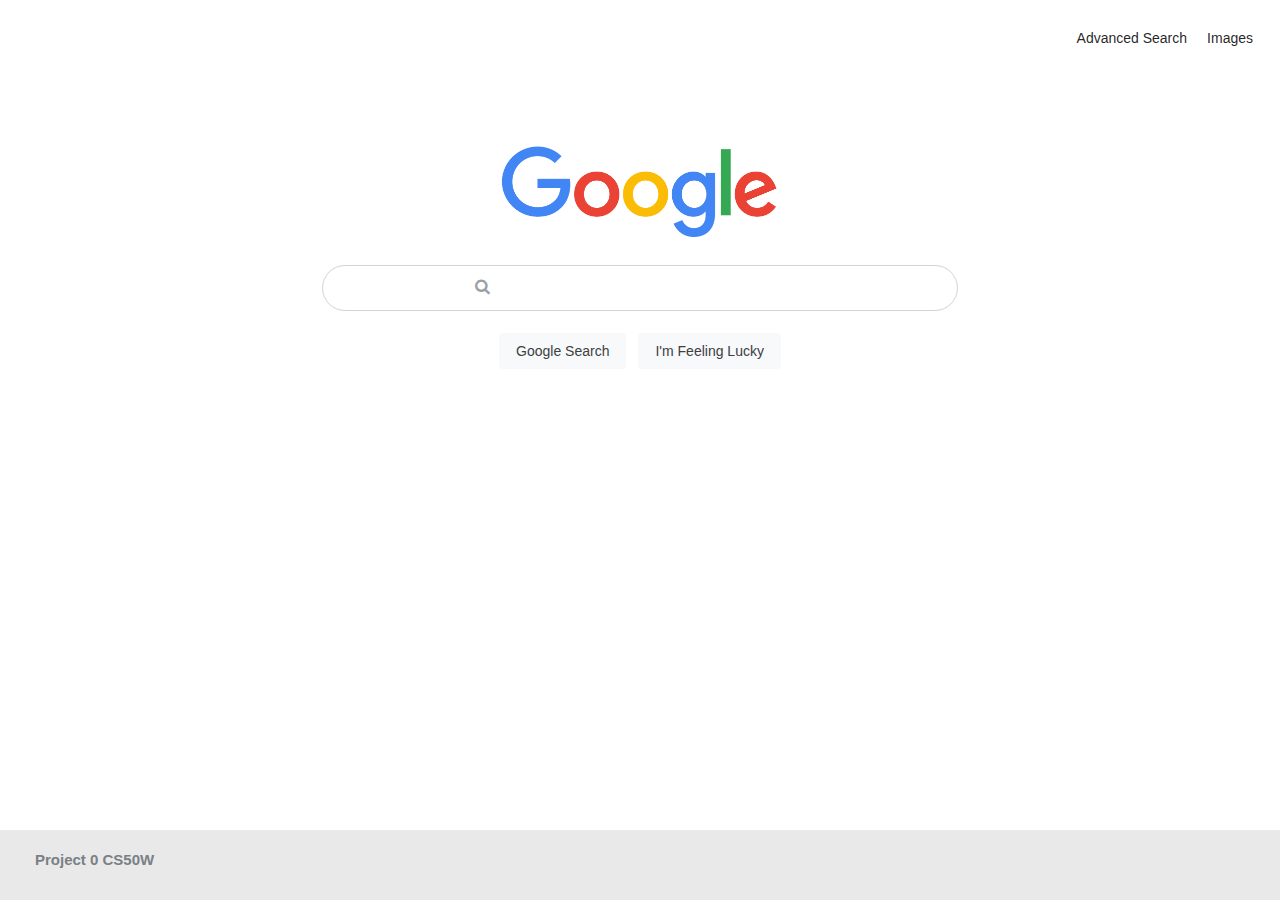
<file: index.html>
<!DOCTYPE html>
<html lang="en">
    <head>
        <meta charset="UTF-8">
        <meta http-equiv="X-UA-Compatible" content="IE=edge">
        <meta name="viewport" content="width=device-width, initial-scale=1.0">
        <title>Google Search</title>
        <link rel="stylesheet" href="styleind.css">
        <link rel="stylesheet" href="https://cdnjs.cloudflare.com/ajax/libs/font-awesome/4.7.0/css/font-awesome.min.css">
    </head>
    <body>
        <header>
            <div class="head">
                <a href="adv.html" class="redirect">Advanced Search</a>
                <a href="image.html" class="redirect">Images</a>
            </div>
        </header>
        <main>
            <div class="googleimg">
                <img src="google-logo-transparent.png" alt="google logo">
            </div>
            <form action="https://google.com/search">  
                 <div class="searchbar">
                    <input class="sbar" type="text" name="q">
                    <i class="fa fa-search icon"></i>
                </div>
                <div class="buttons">
                    <span class="gs"><input type="submit" value="Google Search"></span>
                    <span class="ifl"><input type="submit" value="I'm Feeling Lucky"></span>
                </div>
            </form>
        </main>
        <footer>
            <div>
                <h1>Project 0 CS50W </h1>
            </div>
        </footer>
    </body>
</html>
</file>
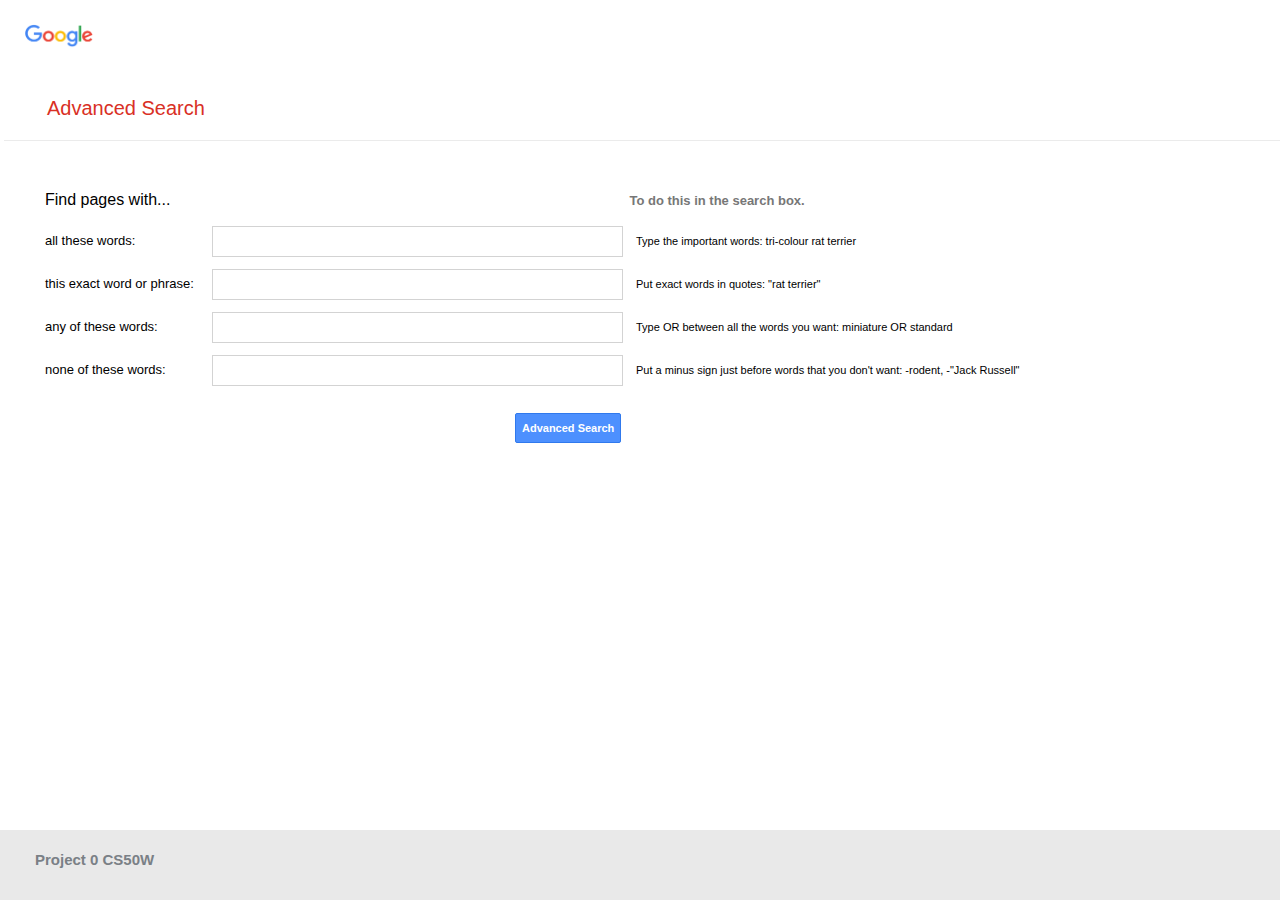
<file: adv.html>
<!DOCTYPE html>
<html lang="en">
    <head>
        <meta charset="UTF-8">
        <meta http-equiv="X-UA-Compatible" content="IE=edge">
        <meta name="viewport" content="width=device-width, initial-scale=1.0">
        <title>Advanced Search</title>
        <link rel="stylesheet" href="styleadv.css">
        <link rel="stylesheet" href="https://cdnjs.cloudflare.com/ajax/libs/font-awesome/4.7.0/css/font-awesome.min.css">
    </head>
    <body>
        <header>
                <div class="googleimg">
                    <a href="index.html" class="redirect"><img src="google-logo-transparent.png" alt="google logo"></a>
                </div>   
        </header>
        <div class="text"><p class="text2">Advanced Search</p></div>
        <main>
            <div class="findheader">
                <span class="find">Find pages with...</span>
                <span class="typet">To do this in the search box.</span>
            </div>
            <form action="https://google.com/search">  
                <div class="searchbar">
                    <span class="type1">all these words:</span>
                    <span><input class="sbar" type="text" name="as_q"></span>
                    <span class="type2">Type the important words: tri-colour rat terrier</span>
                </div>
                <div class="searchbar">
                    <span class="type1">this exact word or phrase:</span>
                    <span><input class="sbar" type="text" name="as_epq"></span>
                    <span class="type2">Put exact words in quotes: "rat terrier"</span>
                </div>
                <div class="searchbar">
                    <span class="type1">any of these words:</span>
                    <span><input class="sbar" type="text" name="as_oq"></span>
                    <span class="type2">Type OR between all the words you want: miniature OR standard</span>
                </div>
                <div class="searchbar">
                    <span class="type1">none of these words:</span>
                    <span><input class="sbar" type="text" name="as_eq"></span>
                    <span class="type2">Put a minus sign just before words that you don't want: -rodent, -"Jack Russell"</span>
                </div>
                <div class="button">
                    <span class="advs"><input type="submit" value="Advanced Search"></span>
                </div>
            </form>
        </main>
        <footer>
            <div>
                <h1>Project 0 CS50W </h1>
            </div>
        </footer>
    </body>
</html>
</file>
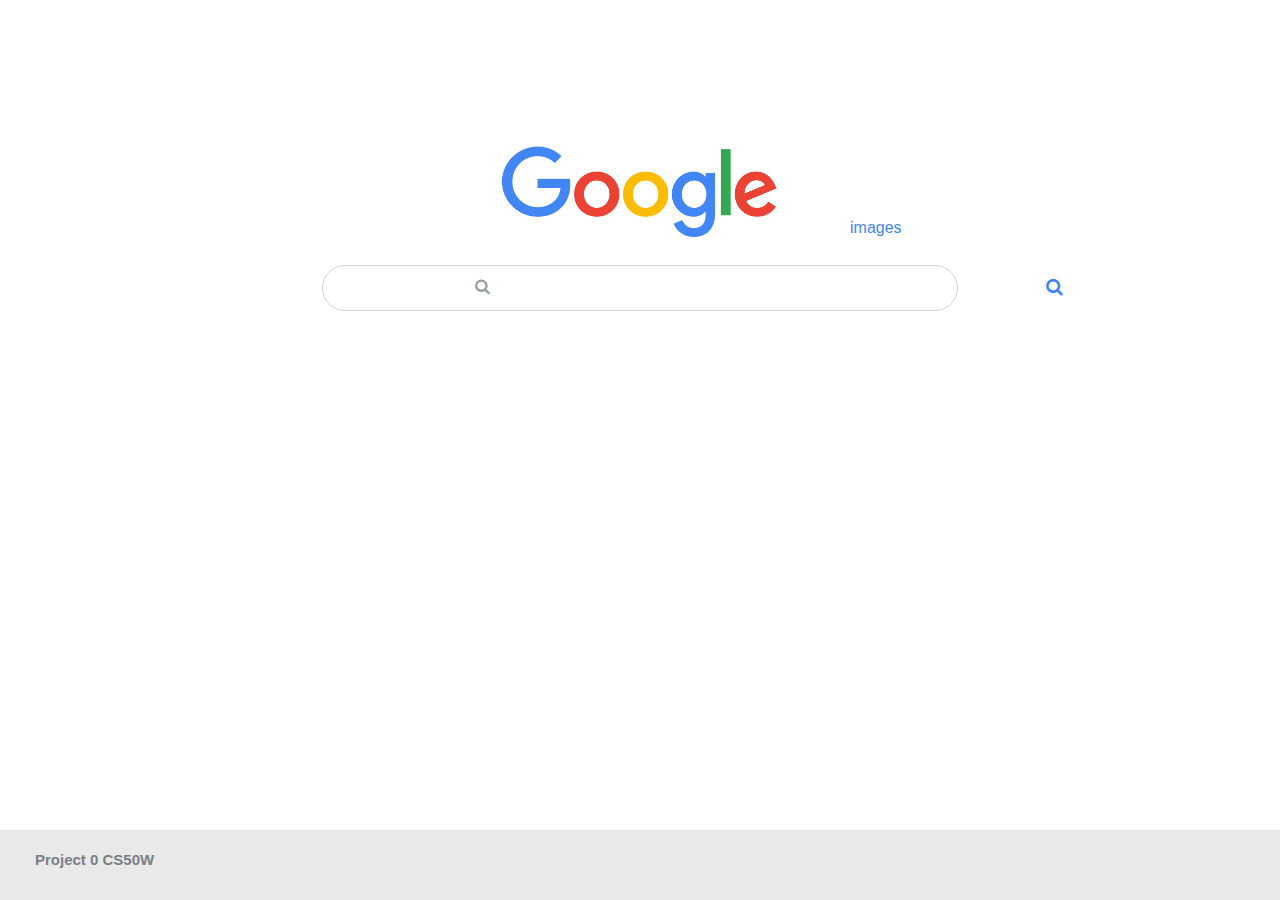
<file: image.html>
<!DOCTYPE html>
<html lang="en">
<head>
    <meta charset="UTF-8">
    <meta http-equiv="X-UA-Compatible" content="IE=edge">
    <meta name="viewport" content="width=device-width, initial-scale=1.0">
    <title>Images</title>
    <link rel="stylesheet" href="styleimg.css">
    <link rel="stylesheet" href="https://cdnjs.cloudflare.com/ajax/libs/font-awesome/4.7.0/css/font-awesome.min.css"> <!-- reference for icons. the icon won't show up without this -->
</head>
<body>
    <header>
        <div class="head"></div>
    </header>
        <div class="googleimg">
            <img src="google-logo-transparent.png" alt="google logo">
            <div class="images">images</div>
        </div>
        <form action="https://www.google.com/images">  
            <span class="searchbar">
                <i class="fa fa-search icon"></i>
                <input class="sbar" type="text" name="q">
            </span>
            <button type="submit"><i class="fa fa-search"></i></button>
        </form>
    </main>
    <footer>
        <div>
            <h1>Project 0 CS50W </h1>
        </div>
    </footer>
</body>
</html>
</file>
<file: styleind.css>
/*
html5doctor.com Reset Stylesheet
v1.6.1
Last Updated: 2010-09-17
Author: Richard Clark - http://richclarkdesign.com
Twitter: @rich_clark
*/

html, body, div, span, object, iframe,
h1, h2, h3, h4, h5, h6, p, blockquote, pre,
abbr, address, cite, code,
del, dfn, em, img, ins, kbd, q, samp,
small, strong, sub, sup, var,
b, i,
dl, dt, dd, ol, ul, li,
fieldset, form, label, legend,
table, caption, tbody, tfoot, thead, tr, th, td,
article, aside, canvas, details, figcaption, figure,
footer, header, hgroup, menu, nav, section, summary,
time, mark, audio, video {
    margin:0;
    padding:0;
    border:0;
    outline:0;
    font-size:100%;
    vertical-align:baseline;
    background:transparent;
}

body {
    line-height:1;
}

article,aside,details,figcaption,figure,
footer,header,hgroup,menu,nav,section {
    display:block;
}

nav ul {
    list-style:none;
}

blockquote, q {
    quotes:none;
}

blockquote:before, blockquote:after,
q:before, q:after {
    content:'';
    content:none;
}

a {
    margin:0;
    padding:0;
    font-size:100%;
    vertical-align:baseline;
    background:transparent;
}

/* change colours to suit your needs */
ins {
    background-color:#ff9;
    color:#000;
    text-decoration:none;
}

/* change colours to suit your needs */
mark {
    background-color:#ff9;
    color:#000;
    font-style:italic;
    font-weight:bold;
}

del {
    text-decoration: line-through;
}

abbr[title], dfn[title] {
    border-bottom:1px dotted;
    cursor:help;
}

table {
    border-collapse:collapse;
    border-spacing:0;
}

/* change border colour to suit your needs */
hr {
    display:block;
    height:1px;
    border:0;  
    border-top:1px solid #cccccc;
    margin:1em 0;
    padding:0;
}

input, select {
    vertical-align:middle;
}

/*google clone code*/

header{
    display:block;
    padding-block: 10px;
    margin-left: 4px; margin-right: 4px;
    margin-top: 4px; margin-bottom: 4px;
    text-align: right; /*########*/
    height: 48px;
    line-height: 48px;
    
}

.head{
    padding: 0 15px;
}

a{
    text-decoration: none; 
    color:rgba(0,0,0,0.87);
    font-family:Arial, Helvetica, sans-serif;
    font-size: 14px;
    padding: 0 8px;
}

a:hover{
    text-decoration: underline;
}

.searchbar{
    position: relative; /* this made the difference */
    display: flex;
    width: 100%;
}

.sbar:focus {
    box-shadow: 0px 1px 3px 2px #e0e0e0;
    outline: none; 
}
  
.sbar:hover {
    box-shadow: 0px 1px 3px 2px #e0e0e0; 
}

.searchbar input{
    display: flex; 
    margin-left: auto;
    margin-right: auto;
    width: 584px;
    height: 44px;
    border-radius: 44px;
    border: 1px solid #D3D3D3;
    cursor: text;
    text-align: left; 
    padding: 0 0 0 50px;
}

.googleimg img{
    width: 302px;
    height: 102px;
    display: flex;
    margin-left: auto;
    margin-right: auto;   
    margin-top: 70px; margin-bottom: 10px; /*top of what */
}

.buttons {
    text-align: center;
}

span input{/*  designing the gs class won't work since you've set the 
    values for the span tag already */
    background-color: #f8f9fa;
    cursor: grab;
}

span input:focus{
    box-shadow: 0px 1px 2px 2px #e0e0e0;
    outline: none; 
}

span input:hover{
    box-shadow: 0px 1px 2px 2px #e0e0e0;
}

.icon {
    padding: 24px 40px 0 475px;
    position: absolute;
    height: 42px;
    display: flex;
    line-height: 44px;
    color: #9aa0a6;
}

input{
    background-color: #ffffff;
    border: 1px solid #f8f9fa;
    border-radius: 4px;
    color: #3c4043;
    font-family: arial,sans-serif;
    font-size: 14px;
    margin: 11px 4px;
    padding: 0 16px ;
    line-height: 27px;
    height: 36px;
    min-width: 54px;
    text-align: center;
    user-select: none;
}

footer{
    position:absolute;
    bottom:0;
    width:100%;
    height:70px;   /* Height of the footer */
    background:rgb(233, 233, 233);
    line-height: 60px;
    color: #7a8086;
    font-family: arial;
    /* padding-left: 35px; */
    font-size: 15px;
    font-weight: 4px; 
}

h1{
    padding-left: 35px;
}
</file>
<file: styleadv.css>
/*
html5doctor.com Reset Stylesheet
v1.6.1
Last Updated: 2010-09-17
Author: Richard Clark - http://richclarkdesign.com
Twitter: @rich_clark
*/

html, body, div, span, object, iframe,
h1, h2, h3, h4, h5, h6, p, blockquote, pre,
abbr, address, cite, code,
del, dfn, em, img, ins, kbd, q, samp,
small, strong, sub, sup, var,
b, i,
dl, dt, dd, ol, ul, li,
fieldset, form, label, legend,
table, caption, tbody, tfoot, thead, tr, th, td,
article, aside, canvas, details, figcaption, figure,
footer, header, hgroup, menu, nav, section, summary,
time, mark, audio, video {
    margin:0;
    padding:0;
    border:0;
    outline:0;
    font-size:100%;
    vertical-align:baseline;
    background:transparent;
}

body {
    line-height:1;
}

article,aside,details,figcaption,figure,
footer,header,hgroup,menu,nav,section {
    display:block;
}

nav ul {
    list-style:none;
}

blockquote, q {
    quotes:none;
}

blockquote:before, blockquote:after,
q:before, q:after {
    content:'';
    content:none;
}

a {
    margin:0;
    padding:0;
    font-size:100%;
    vertical-align:baseline;
    background:transparent;
}

/* change colours to suit your needs */
ins {
    background-color:#ff9;
    color:#000;
    text-decoration:none;
}

/* change colours to suit your needs */
mark {
    background-color:#ff9;
    color:#000;
    font-style:italic;
    font-weight:bold;
}

del {
    text-decoration: line-through;
}

abbr[title], dfn[title] {
    border-bottom:1px dotted;
    cursor:help;
}

table {
    border-collapse:collapse;
    border-spacing:0;
}

/* change border colour to suit your needs */
hr {
    display:block;
    height:1px;
    border:0;  
    border-top:1px solid #cccccc;
    margin:1em 0;
    padding:0;
}

input, select {
    vertical-align:middle;
}

/*google clone code*/

main{
    position: absolute;
    margin: 120px 25px 0px 45px;
}

header{
    display:block;
    position: relative;
    padding: 8px; 
    margin: 4px 4px 4px 4px;
    text-align: right; /*########*/
    height: 48px;
    line-height: 48px;
    
}

a{
    text-decoration: none; 
    color:rgba(0,0,0,0.87);
    font-family:Arial, Helvetica, sans-serif;
    font-size: 14px;
    padding: 0 8px;
}

.findheader{
    padding: 0 0 18px 0;
    min-width: 167px;
}

.find{
    font-family: arial,sans-serif;
    margin: 0 455px 0 0;
    font-size: 100%;
}

.typet{
    font-family: arial,sans-serif;
    font-weight: inherit;
    font-weight: 700;
    color: #777;
    font-size: 13px;
}

.type1{
    font-family: arial,sans-serif;
    font-size: 13px;
    height: 30px;
    line-height: 30px;
    min-width: 167px;
    margin: 0 0 13px 0;
}

.type2{
    font-family: arial,sans-serif;
    font-size: 11px;
    height: 30px;
    line-height: 30px;
    padding: 0 0 13px 13px;
}

.br{
    margin: 0;
}

.searchbar{
    position: relative; /* this made the difference */
    display: flex;
    width: 100%;
   
}

.sbar:focus {
    outline: none; 
}

.googleimg img{
    position: absolute;
    width: 74px;
    height: 24px;
    display: flex;
    margin-left: 10px;
    padding: 12px 0 12px 0;
}

.text{
    position: absolute;
    padding: 8px; 
    margin: 4px 4px 4px 4px;
    width: 98.4vw;
    display: block;
    font-family: arial,sans-serif;
    color: #d93025;
    font-size: 20px;
    height: 48px;
    border-bottom: 1px solid #ebebeb;
}

.text2{
    line-height: 48px;
    margin-left: 35px;
}

.searchbar input{
    display: flex; 
    margin-left: auto;
    margin-right: auto;
    width: 399px;
    height: 29px;
    border: 1px solid #D3D3D3;
    cursor: text;
    text-align: left; 
    padding: 0 0 0 10px;
}

span input:focus{
    outline: none !important;
    border-color: #719ECE;
    box-shadow: 0 0 2px #719ECE inset;
} 

input sbar{
    background-color: #4d90fe;
    border: 1px solid #f8f9fa;
    color: #3c4043;
    font-family: arial,sans-serif;
    font-size: 14px;
    margin: 11px 4px;
    padding: 0 6px ;
    line-height: 27px;
    height: 36px;
    min-width: 54px;
    text-align: center;
    user-select: none;
}

.button input{
    background-color: #4d90fe;
    border: 1px solid #3079ed;
    border-radius: 2px;
    cursor: default;
    font-size: 11px;
    font-weight: bold;
    font-family: arial,sans-serif;
    height: 30px;
    color: #fff;
    margin: 15px 0 0 470px;
    
}

.button input:hover{
    background-color: #4787ed;
}

.button input:focus{
    border: 0.5px solid black;
}

footer{
    position:absolute;
    bottom:0;
    width:100%;
    height:70px;   /* Height of the footer */
    background:rgb(233, 233, 233);
    line-height: 60px;
    color: #7a8086;
    font-family: arial;
    font-size: 15px;
    font-weight: 4px; 
}

h1{
    padding-left: 35px;
}
</file>
<file: styleimg.css>
/*
html5doctor.com Reset Stylesheet
v1.6.1
Last Updated: 2010-09-17
Author: Richard Clark - http://richclarkdesign.com
Twitter: @rich_clark
*/

html, body, div, span, object, iframe,
h1, h2, h3, h4, h5, h6, p, blockquote, pre,
abbr, address, cite, code,
del, dfn, em, img, ins, kbd, q, samp,
small, strong, sub, sup, var,
b, i,
dl, dt, dd, ol, ul, li,
fieldset, form, label, legend,
table, caption, tbody, tfoot, thead, tr, th, td,
article, aside, canvas, details, figcaption, figure,
footer, header, hgroup, menu, nav, section, summary,
time, mark, audio, video {
    margin:0;
    padding:0;
    border:0;
    outline:0;
    font-size:100%;
    vertical-align:baseline;
    background:transparent;
}

body {
    line-height:1;
}

article,aside,details,figcaption,figure,
footer,header,hgroup,menu,nav,section {
    display:block;
}

nav ul {
    list-style:none;
}

blockquote, q {
    quotes:none;
}

blockquote:before, blockquote:after,
q:before, q:after {
    content:'';
    content:none;
}

a {
    margin:0;
    padding:0;
    font-size:100%;
    vertical-align:baseline;
    background:transparent;
}

/* change colours to suit your needs */
ins {
    background-color:#ff9;
    color:#000;
    text-decoration:none;
}

/* change colours to suit your needs */
mark {
    background-color:#ff9;
    color:#000;
    font-style:italic;
    font-weight:bold;
}

del {
    text-decoration: line-through;
}

abbr[title], dfn[title] {
    border-bottom:1px dotted;
    cursor:help;
}

table {
    border-collapse:collapse;
    border-spacing:0;
}

/* change border colour to suit your needs */
hr {
    display:block;
    height:1px;
    border:0;  
    border-top:1px solid #cccccc;
    margin:1em 0;
    padding:0;
}

input, select {
    vertical-align:middle;
}

/*google clone code*/

 header{
    display:block;
    padding-block: 10px;
    margin-left: 4px; margin-right: 4px;
    margin-top: 4px; margin-bottom: 4px;
    text-align: right; /*######## */
    height: 48px;
    line-height: 48px; 
   
 }

.head{
    padding: 0 15px;
}

.googleimg img{
    position: relative;
    width: 302px;
    height: 102px;
    display: flex;
    margin-left: auto;
    margin-right: auto;   
    margin-top: 70px; margin-bottom: 10px; /*top of what*/
}

.images{
    position: absolute;
    color:#4285f4;
    font-family: roboto-regular, arial, sans-serif;
    font-size: 16px/16px;
    width: 10%;
    margin-top: 0;
    top: 220px;
    left: 850px;
    
}

.searchbar{
    position: relative; /* this made the difference */
    display: flex;
    width: 100%;
}

.sbar:focus {
    box-shadow: 0px 1px 3px 2px #e0e0e0;
    outline: none; 
}
  
.sbar:hover {
    box-shadow: 0px 1px 3px 2px #e0e0e0; 
}

.searchbar input{
    display: flex; 
    margin-left: auto;
    margin-right: auto;
    width: 584px;
    height: 44px;
    border-radius: 44px;
    border: 1px solid #D3D3D3;
    cursor: text;
    text-align: left; 
    padding: 0 0 0 50px;
}

.icon{
    padding: 24px 40px 0 475px;
    position: absolute;
    height: 42px;
    display: flex;
    line-height: 42px;
    color: #9aa0a6;
    
}

input {
    background-color: #ffffff;
    border: 1px solid #f8f9fa;
    border-radius: 4px;
    color: #3c4043;
    font-family: arial,sans-serif;
    font-size: 14px;
    margin: 11px 4px;
    padding: 0 16px ;
    line-height: 27px;
    height: 36px;
    min-width: 54px;
    text-align: center;
    user-select: none;
}

button{
    color: #4285f4;
    background-color: white;
    border: none;
    margin: -100px 0 0 1040px;
    position: relative;
    bottom: 42.5px;
    font-size: 18px; 
}

footer{
    position:absolute;
    bottom:0;
    width:100%;
    height:70px;   /* Height of the footer */
    background:rgb(233, 233, 233);
    line-height: 60px;
    color: #7a8086;
    font-family: arial;
    font-size: 15px;
    font-weight: 4px; 
}

h1{
    padding-left: 35px;
}
</file>
